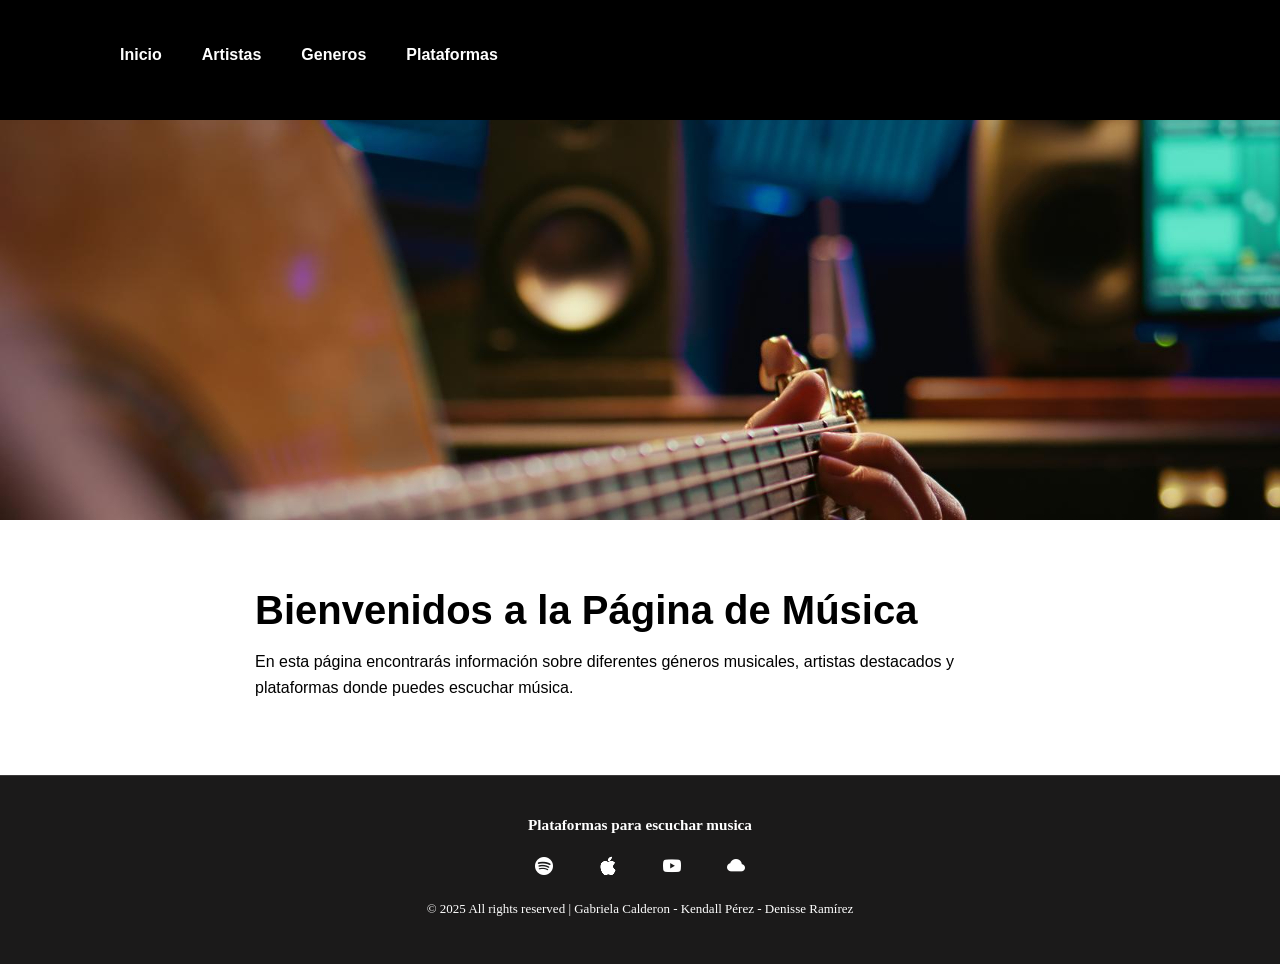
<file: index.html>
<!DOCTYPE html>
<html lang="en">

<head>
    <meta charset="UTF-8">
    <meta name="viewport" content="width=device-width, initial-scale=1.0">
    <title>Inicio-Musica</title>
    <link rel="stylesheet" href="./css/nav_footer.css">
    <link rel="stylesheet" href="css/Inicio.css">
</head>

<body>
    <!--- nav --->
    <header>
        <nav>
            <ul>
                <li>
                    <a href="index.html">Inicio</a>
                </li>
                <li>
                    <a href="./pages/artist.html">
                        Artistas
                    </a>
                </li>
                <li>
                    <a href="./pages/genres.html">
                        Generos
                    </a>
                </li>
                <li>
                    <a href="./pages/findThem.html">
                        Plataformas
                    </a>
                </li>
            </ul>
        </nav>
    </header>
      
    <main>
        <section class="banner">
            <div class="b_content">
                <img src="./img/music_banner.jpg" alt="">
            </div>
         
        </section>
        <section class="design">
            <div>
                <h1>Bienvenidos a la Página de Música</h1>

                <p>
                    En esta página encontrarás información sobre diferentes géneros musicales, artistas destacados y
                    plataformas donde
                    puedes escuchar música.
                </p>
            </div>
        </section>

    </main>

    <!--------footer--------->
    <footer class="mini-footer">
        <div>
            <h3> Plataformas para escuchar musica</h3>
        </div>
        <div class="footer-icons">
            <a href="https://open.spotify.com/" target="_blank" aria-label="Spotify">
                <i class="bi bi-spotify"></i>
            </a>

            <a href="https://music.apple.com/" target="_blank" aria-label="Apple Music">
                <i class="bi bi-apple"></i>
            </a>

            <a href="https://artists.youtube/" target="_blank" aria-label="Youtube Music">
                <i class="bi bi-youtube"></i>
            </a>

            <a href="https://soundcloud.com/" target="_blank" aria-label="SoundCloud">
                <i class="bi bi-cloud-fill"></i>
            </a>
        </div>
        <p>© 2025 All rights reserved | Gabriela Calderon - Kendall Pérez - Denisse Ramírez</p>
    </footer>

    <!-------Script-------->
    <!-- icons -->
    <link href="https://cdn.jsdelivr.net/npm/bootstrap-icons@1.10.5/font/bootstrap-icons.css" rel="stylesheet">

</body>

</html>
</file>
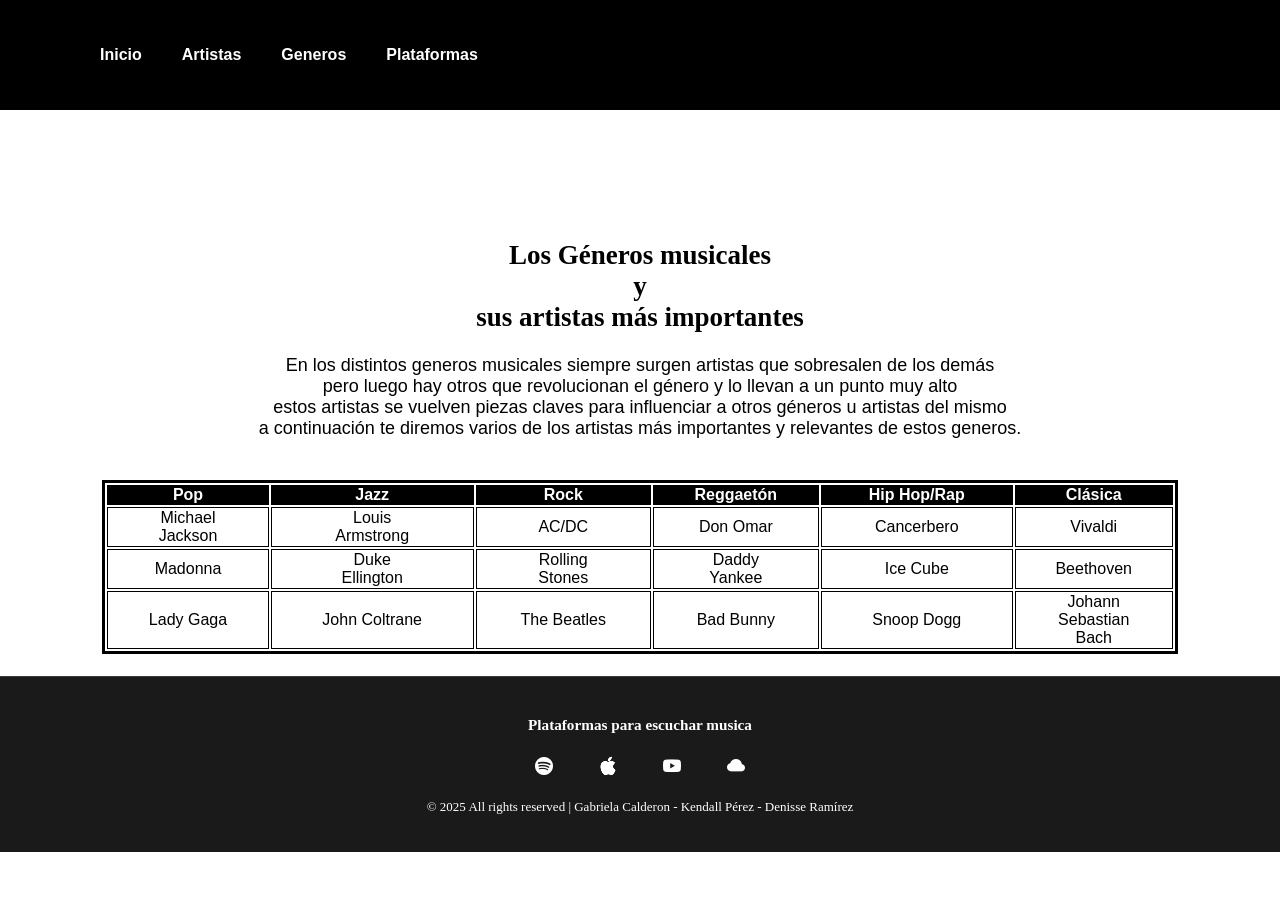
<file: pages/artist.html>
<!DOCTYPE html>
<html lang="en">
<head>
    
    <title>Artists</title>
    <link rel="stylesheet" href="../css/nav_footer.css">
    <link rel="stylesheet" href="../css/artistsStyle.css">
    <h1>
        Los artistas más importantes
    </h1>
</head>
<body>
    <!--- nav --->
    <header>
        <nav >
            <ul>
                <li>
                    <a href="../index.html">Inicio</a>
                </li>
                <li>
                    <a href="../pages/artist.html">
                        Artistas
                    </a>
                </li>
                <li>
                    <a href="../pages/genres.html">
                        Generos
                    </a>
                </li>
                <li>
                    <a href="../pages/findThem.html">
                            Plataformas
                    </a>
                </li>
            </ul>
        </nav>
    </header>
    <main>
        <section class="info_plat">
            <!--- info --->
            <div class="info">
                <h1>Los Géneros musicales <br> y <br> sus artistas más importantes</h1>
                <p>
                    En los distintos generos musicales siempre surgen artistas que sobresalen de los demás 
                    <br>pero luego hay otros que revolucionan el género y lo llevan a un punto muy alto
                    <br>estos artistas se vuelven piezas claves para influenciar a otros géneros u artistas del mismo
                    <br>a continuación te diremos varios de los artistas más importantes y relevantes de estos generos.
                </p>
            </div>

            <div class="tables">
                <table class="genres_table">
                    <tr class="tope"><!--Géneros-->
                        <th>  
                             Pop
                        </th> 
                            <th>
                                Jazz
                            </th>
                            <th>
                                Rock
                            </th>
                            <th>
                                Reggaetón
                            </th>
                            <th>
                                Hip Hop/Rap
                            </th>
                            <th>
                                Clásica
                            </th>
                    </tr>
                    <tr><!--Artistas-->
                        <td>Michael <br>Jackson</td>
                        <td>Louis <br> Armstrong</td>
                        <td>AC/DC</td>
                        <td>Don Omar</td>
                        <td>Cancerbero</td>
                        <td>Vivaldi</td>
                    </tr>
                    <tr>
                        <td>Madonna</td>
                        <td>Duke <br> Ellington</td>
                        <td>Rolling <br> Stones</td>
                        <td>Daddy <br> Yankee</td>
                        <td>Ice Cube</td>
                        <td>Beethoven</td>
                    </tr>
                    <tr>
                        <td>Lady Gaga</td>
                        <td>John Coltrane</td>
                        <td>The Beatles</td>
                        <td>Bad Bunny</td>
                        <td>Snoop Dogg</td>
                        <td>Johann <br> Sebastian <br>Bach </td>
                    </tr>
                </table>
            </div>
        </section>    
    </main>

     <!--------footer--------->
    <footer class="mini-footer">
       <div>
             <h3> Plataformas para escuchar musica</h3>
        </div>
      <div class="footer-icons">
        <a href="https://open.spotify.com/" target="_blank" aria-label="Spotify">
            <i class="bi bi-spotify"></i>
        </a>

        <a href="https://music.apple.com/" target="_blank" aria-label="Apple Music">
          <i class="bi bi-apple"></i>
        </a>

       <a href="https://artists.youtube/" target="_blank"  aria-label="Youtube Music">
          <i class="bi bi-youtube"></i>
        </a>  

        <a href="https://soundcloud.com/" target="_blank"  aria-label="SoundCloud">
          <i class="bi bi-cloud-fill"></i>
        </a>  
      </div>
      <p>© 2025 All rights reserved | Gabriela Calderon - Kendall Pérez - Denisse Ramírez</p>
    </footer>

    <!-------Script-------->
    <!-- icons -->
    <link href="https://cdn.jsdelivr.net/npm/bootstrap-icons@1.10.5/font/bootstrap-icons.css" rel="stylesheet">
  


</body>
</html>
</file>
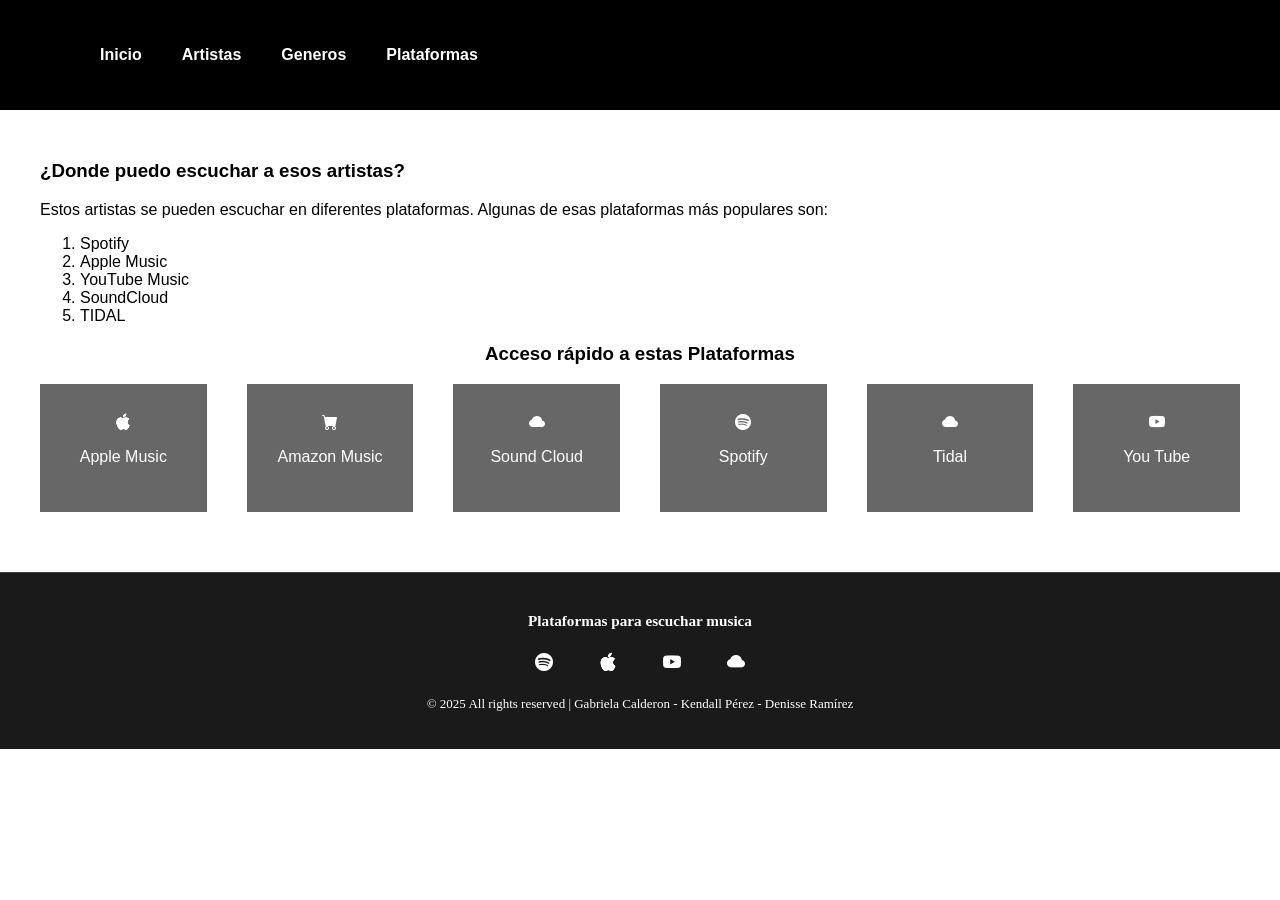
<file: pages/findThem.html>
<!DOCTYPE html>
<html lang="en">
<head>
    <meta charset="UTF-8">
    <meta name="viewport" content="width=device-width, initial-scale=1.0">
    <title>Plataformas</title>
    <link rel="stylesheet" href="../css/nav_footer.css">
    <link rel="stylesheet" href="../css/plaform.css">
</head>
<body>
     <!--- nav --->
    <header>
        <nav >
            <ul>
                <li>
                    <a href="../index.html">Inicio</a>
                </li>
                <li>
                    <a href="../pages/artist.html">
                        Artistas
                    </a>
                </li>
                <li>
                    <a href="../pages/genres.html">
                        Generos
                    </a>
                </li>
                 <li>
                    <a href="../pages/findThem.html">
                        Plataformas
                    </a>
                </li>
            </ul>
        </nav>
    </header>
    <main>
        <section class="info_plat">
            <!--------info------>
            <div class="info">
                <h3>
                    ¿Donde puedo escuchar a esos artistas?
                </h3>
               <p>
                 Estos artistas se pueden escuchar en diferentes plataformas. Algunas de esas plataformas más populares son:
               </p>
               <ol>
                    <li>
                        Spotify
                    </li>
                    <li>
                        Apple Music
                    </li>
                    <li>
                        YouTube Music
                    </li>
                    <li>
                        SoundCloud
                    </li>
                    <li>
                        TIDAL
                    </li>
               </ol>
            </div>
            <!--------cards----->
            <div>
                <div class="plataforma">
                    <h3>
                        Acceso rápido a estas Plataformas
                    </h3>
                </div>
                <div class="card_wrap">
                    <div class="card">
                        <div class="card-body">
                            <a href="https://music.apple.com/" target="_blank" aria-label="Apple Music">
                                <i class="bi bi-apple"></i>
                                <p>Apple Music</p>
                            </a>
                        </div>
                    </div>
                    <div class="card">
                        <div class="card-body">
                            <a href="https://music.apple.com/" target="_blank" aria-label="Apple Music">
                                <i class="bi bi-cart-fill">  </i>
                                <p>Amazon Music</p>
                            </a>
                        </div>
                    </div>
                     <div class="card">
                        <div class="card-body">
                            <a href="https://soundcloud.com/" target="_blank"  aria-label="SoundCloud">
                                <i class="bi bi-cloud-fill"></i>
                                <p>Sound Cloud</p>
                            </a>
                        </div>
                    </div>
                    <div class="card">
                        <div class="card-body">
                            <a href="https://open.spotify.com/" target="_blank" aria-label="Spotify">
                                <i class="bi bi-spotify"></i>
                                <p>
                                    Spotify
                                </p>
                            </a>
                        </div>
                       
                    </div>
                     <div class="card">
                        <div class="card-body">
                            <a href="https://tidal.com"  aria-label="SoundCloud">
                                <i class="bi bi-cloud-fill"></i>
                                <p>
                                    Tidal
                                </p>
                            </a>
                        </div>
                      
                    </div>
                    <div class="card">
                        <div class="card-body">
                            <a href="https://artists.youtube/" target="_blank"  aria-label="Youtube Music">
                                <i class="bi bi-youtube"></i>
                                <p>
                                    You Tube
                                </p>
                            </a>  
                        </div>  
                    </div>

                </div>  
            </div>
        </section>
    </main>
     <!--------footer--------->
    <footer class="mini-footer">
       <div>
             <h3> Plataformas para escuchar musica</h3>
        </div>
      <div class="footer-icons">
        <a href="https://open.spotify.com/" target="_blank" aria-label="Spotify">
            <i class="bi bi-spotify"></i>
        </a>

        <a href="https://music.apple.com/" target="_blank" aria-label="Apple Music">
          <i class="bi bi-apple"></i>
        </a>

       <a href="https://artists.youtube/" target="_blank"  aria-label="Youtube Music">
          <i class="bi bi-youtube"></i>
        </a>  

        <a href="https://soundcloud.com/" target="_blank"  aria-label="SoundCloud">
          <i class="bi bi-cloud-fill"></i>
        </a>  
      </div>
      <p>© 2025 All rights reserved | Gabriela Calderon - Kendall Pérez - Denisse Ramírez</p>
    </footer>

    <!-------Script-------->
    <!-- icons -->
    <link href="https://cdn.jsdelivr.net/npm/bootstrap-icons@1.10.5/font/bootstrap-icons.css" rel="stylesheet">
  
</body>
</html>
</file>
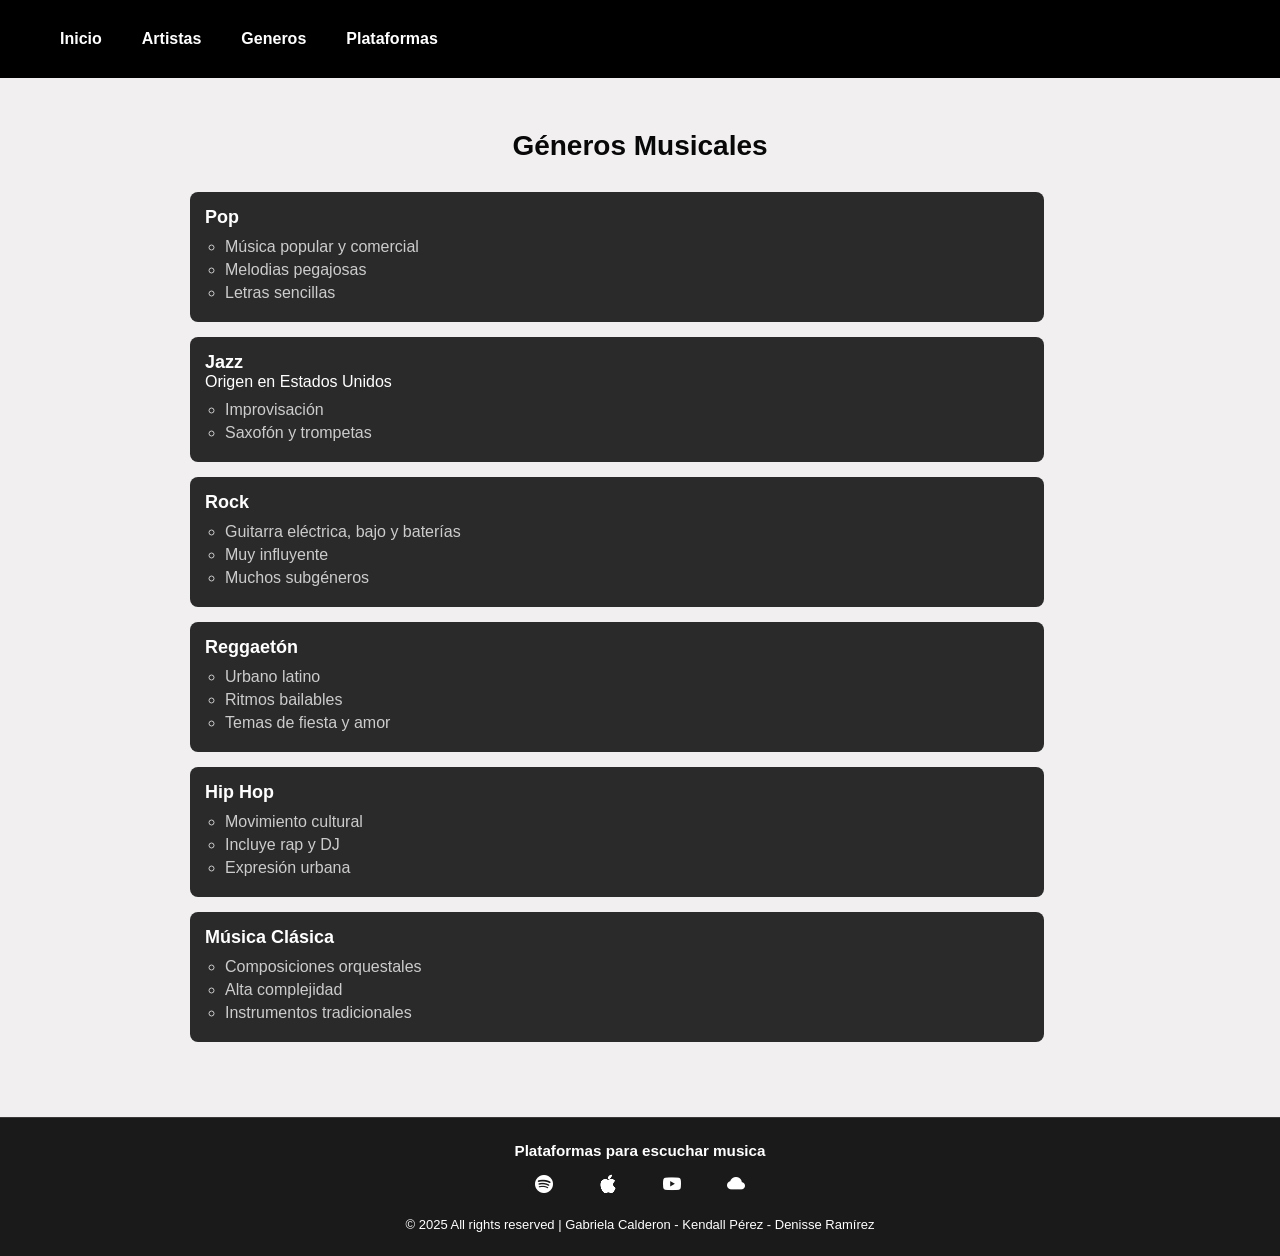
<file: pages/genres.html>
<!DOCTYPE html>
<html lang="en">
<head>
    <meta charset="UTF-8">
    <meta name="viewport" content="width=device-width, initial-scale=1.0">
    <title>Music_lab3</title>
    
    <link rel="stylesheet" href="../css/stylesgen.css">
    <link rel="stylesheet" href="../css/nav_footer.css">
</head>
<body>
    <!--- nav --->
    <header>
        <nav >
            <ul>
                <li>
                    <a href="../index.html">Inicio</a>
                </li>
                <li>
                    <a href="../pages/artist.html">
                        Artistas
                    </a>
                </li>
                <li>
                    <a href="../pages/genres.html">
                        Generos
                    </a>
                </li>
                 <li>
                    <a href="../pages/findThem.html">
                        Plataformas
                    </a>
                </li>
            </ul>
        </nav>
    </header>

<main>
    <section class="generodesing">
        <h1>Géneros Musicales </h1>
        <ul class="lista_genres"> 

            <li class="contenido_lista"> 

                <strong>Pop</strong>
                <ul class="datos_lista"> 
                    <li> Música popular y comercial</li>
                    <li> Melodias pegajosas</li>
                    <li> Letras sencillas</li>
                </ul>
            </li>

            <li class="contenido_lista">

                <strong>Jazz</strong>
                <p> Origen en Estados Unidos</p>
                <ul class="datos_lista"> 
                    <li> Improvisación</li>
                    <li> Saxofón y trompetas</li>
                </ul>
            </li>
            <li class="contenido_lista">

                <strong>Rock</strong>
                <ul class="datos_lista"> 
                    <li> Guitarra eléctrica, bajo y baterías</li>
                    <li> Muy influyente</li>
                    <li> Muchos subgéneros</li>
                </ul>
            </li>
            <li class="contenido_lista">
                <strong>Reggaetón</strong>
                <ul class="datos_lista"> 
                    <li> Urbano latino</li>
                    <li> Ritmos bailables</li>
                    <li> Temas de fiesta y amor </li>
                </ul>
            </li>
            <li class="contenido_lista">
                <strong>Hip Hop</strong>
                <ul class="datos_lista"> 
                    <li> Movimiento cultural</li>
                    <li> Incluye rap y DJ</li>
                    <li> Expresión urbana</li>
                </ul>
            </li>
            <li class="contenido_lista">

                <strong>Música Clásica</strong>
                <ul class="datos_lista"> 
                    <li> Composiciones orquestales</li>
                    <li> Alta complejidad</li>
                    <li> Instrumentos tradicionales</li>
                </ul>
            </li>
        </ul>
    </section>
</main>

<!--------footer--------->
<footer class="mini-footer">
    <div>
        <h3> Plataformas para escuchar musica</h3>
    </div>
    <div class="footer-icons">
        <a href="https://open.spotify.com/" target="_blank" aria-label="Spotify">
            <i class="bi bi-spotify"></i>
        </a>

        <a href="https://music.apple.com/" target="_blank" aria-label="Apple Music">
            <i class="bi bi-apple"></i>
        </a>

        <a href="https://artists.youtube/" target="_blank" aria-label="Youtube Music">
            <i class="bi bi-youtube"></i>
        </a>

        <a href="https://soundcloud.com/" target="_blank" aria-label="SoundCloud">
            <i class="bi bi-cloud-fill"></i>
        </a>
    </div>
    <p>© 2025 All rights reserved | Gabriela Calderon - Kendall Pérez - Denisse Ramírez</p>
</footer>

<!-------Script-------->
<!-- icons -->
<link href="https://cdn.jsdelivr.net/npm/bootstrap-icons@1.10.5/font/bootstrap-icons.css" rel="stylesheet">
</body>
</html>
</file>
<file: css/nav_footer.css>
body{
  margin: 0;
    font-family: CORBEL, sans-serif;
    display: flex;
    flex-wrap: wrap;
}

main{
  width: 100%;
  margin-top: 100px;
}

.container{
  margin-top: 50px;
  margin-left: 40px;
  margin-right: 40px;
  margin-bottom: 80px;
}

/*------nav bar-----*/
nav {
  position: fixed;
  top: 0;
  left: 0;
  padding: 30px 60px;
  width: 100%;
  background-color: black;
  z-index: 1000;
  justify-content: space-between;
  align-items: center;
}

nav ul{
  display: flex;
  list-style: none !important;
  gap: 40px;
}

nav a{
  size: 22px;
  font-weight: bold;
  color: #ffff !important;
  text-decoration: none;
}

nav a:hover{
  color: rgb(142, 196, 178) !important;
}

/*-------------Footer--------------*/
.mini-footer {
  background-color: #1b1a1a;
  padding: 24px 0;
  width: 100vw;
  text-align: center;
  color: #ffffff;
  font-family: 'Playfair Display', serif;
  font-size: 13px;
  border-top: 1px solid #3b3939;
}

.footer-icons {
  margin-top: 8px;
  margin-bottom: 14px;
  display: flex;
  justify-content: center;
  gap: 12px;
}

.footer-icons a {
  text-decoration: none;
  color: #ffffff;
  font-size: 18px;
  margin: 0 8px;
  transition: all 0.3s ease;
  display: inline-flex;
  align-items: center;
  justify-content: center;
  width: 36px;
  height: 36px;
  border-radius: 50%;
}

.footer-icons a:hover {
  color: #7ded9f;
  background-color: #61b7c6;
  transform: scale(1.15);
}
</file>
<file: css/Inicio.css>
/*----banner----*/
.b_content{
  object-fit: cover;
  overflow: hidden;
  height: 420px;
  align-content: center;
}

/*----todo contenido----*/
.desing {
  margin-top: 20px;
}

.design {
  margin-top: 100px;
}

.design {
  max-width: 800px;
  margin: 0 auto;
  padding: 20px;
}

/*----contenido texto----*/
h1 {
  font-size: 2.5rem;
  margin-bottom: 15px;
 
}

h2 {
  margin-top: 20px;
  margin-bottom: 10px;
}

p {
  margin-bottom: 20px;
  line-height: 1.6;
}

ul {
  margin-left: 20px;
}

ul li {
  margin-bottom: 10px;
}

ul ul {
  margin-top: 5px;
  margin-left: 20px;
}

.design > div {
  margin-bottom: 20px;
  padding: 15px;
  border-radius: 10px;

  transition: 0.3s;
}
</file>
<file: css/artistsStyle.css>
section{
    margin-top: 60px;
}

/*-----------info-----------*/
.info_plat{
padding-left: 40px;
padding-right: 40px;
}

h1{
    font-family:Georgia, 'Times New Roman', Times, serif;
}

.info{
    color: black !important;
    text-align: center;
    font-size: 18px;
}

.tables{
    padding-left: 40px;
    padding-right: 40px;
    display: flex;
    justify-content: center;
    align-items: center;
}

table{
    width: 100%;
    margin: 2%;
    border: 3px solid black; 
}

.tope{
    color: white;

    background-color: black;

    border: 1px solid black;

    align-items: center;

    text-align: center;
}

td{ 
    
    align-items: center;

    border: 1px solid;
    
    text-align: center;
}
</file>
<file: css/plaform.css>
section{
    margin-top: 60px;
}

/*-----------info-----------*/
.info_plat{
padding-left: 40px;
padding-right: 40px;
}

.info{
    color: black !important;
}

.plataforma{
    text-align: center;
}

/*-----------card--------*/
.card_wrap{
    padding-bottom: 60px;
    display: grid;
    margin: 0, auto;
    max-width: 1400px;
    grid-template-columns: repeat(auto-fit, minmax(80px , 1fr));
    gap: 40px;
   
}

.card{
    display: flex;
    text-align: center;
    background-color: rgb(103, 103, 103);
    justify-content: center;
    padding: 30px 20px;
}

.card-body a, .card-body p{
    color:#ffff;
    text-decoration: none;
}

.card-body a:hover, .card-body p:hover{ 
    color:#96d7e2;
    text-decoration: underline;
}
</file>
<file: css/stylesgen.css>
* {
    margin: 0;
    padding: 0;
    box-sizing: border-box;
    font-family: Arial, sans-serif;
}
section{
    margin-top: 40xpx;
}

/* Fondo general */
body {
    background-color: #f1efef;
    color: #080808;
}

/*espacio antes de footer*/
main{
    margin-bottom: 60px;
}

/* TITULO */
h1 {
    text-align: center;
    margin: 30px 0;
    font-size: 28px;
}

/* LISTA DE GENEROS */
.lista_genres{
    width: 80%;
    justify-content: center;
    padding-left: 170px;
}

.contenido_lista{
    list-style: none;
}

p{
    color: #fff;

}

.lista_genres > .contenido_lista {
    background-color: #2a2a2a;
    margin: 15px 0;
    padding: 15px;
    border-radius: 8px;
    transition: 0.3s;
}

.lista_genres > .contenido_list:hover { 
    background-color: #333;
}

/* SUBLISTAS */
.lista_genres, .datos_lista{ 
    margin-top: 10px;
    margin-left: 20px;
}

ul ul li {
    margin: 5px 0;
    color: #ccc;
}

/* TITULOS DE GENEROS */
strong {
    font-size: 18px;
    color: #fff;
}
</file>
